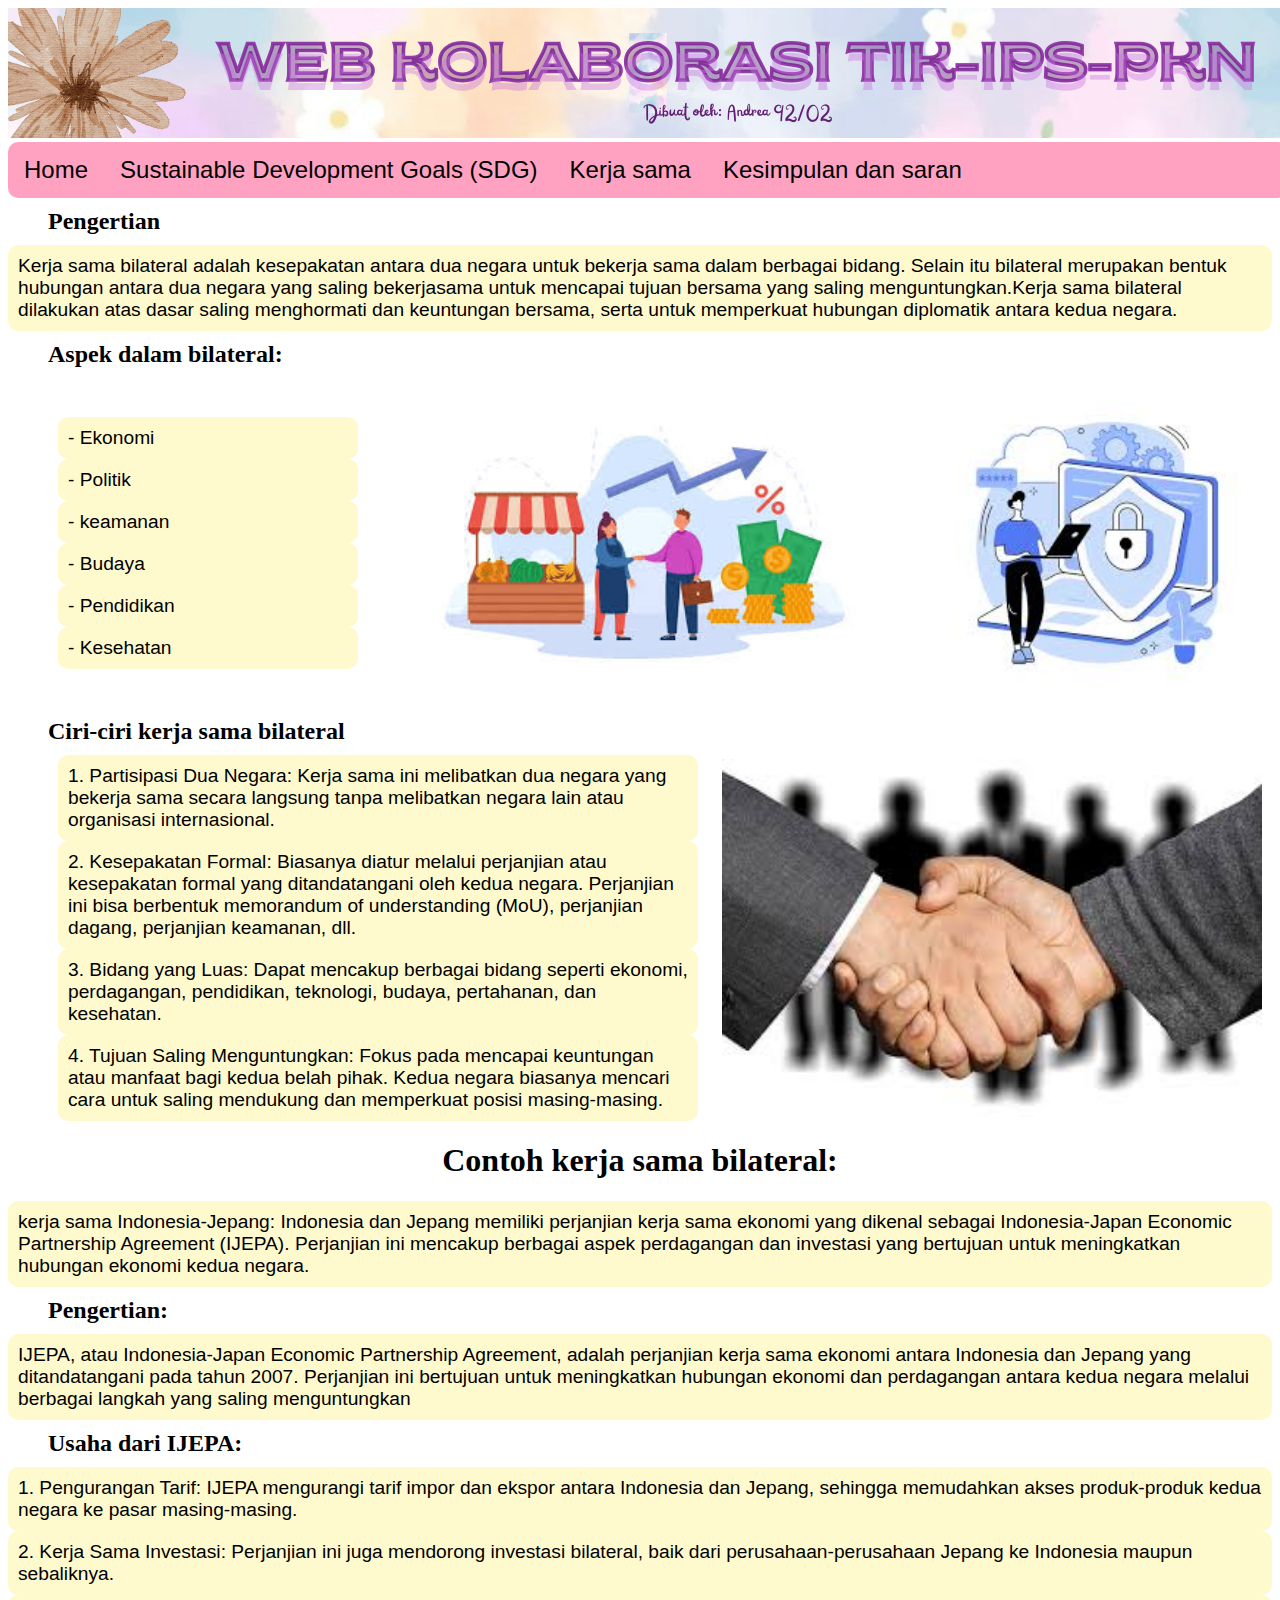
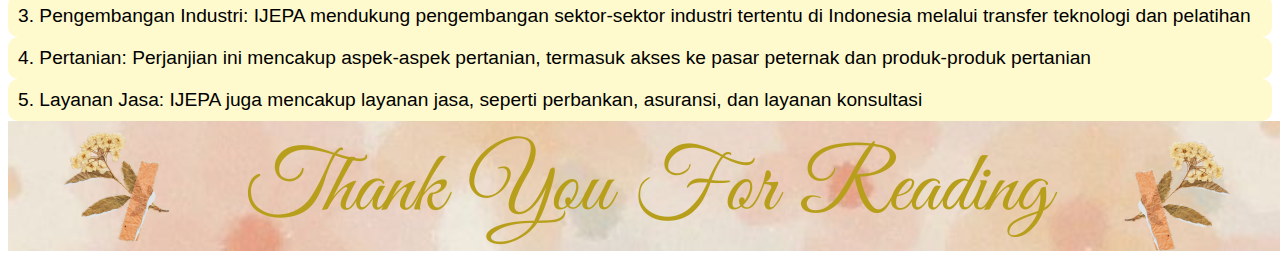
<file: bil.html>
<!DOCTYPE html>
<html>
    <head>
        <title>Web Kolaborasi</title>
        <link rel="stylesheet" href="style.css"
    </head>
    <body>
        <div class="header">
            <img src="web kolab.png" alt="">
        </div>
         <div>
            <ul>
                <li><a href="index.html">Home</a></li>
                <li class="dropdown">
                    <a href="sdgs.html" class="dropbtn">Sustainable Development Goals (SDG)</a>
                </li>
                <li class="dropdown">
                    <a class="dropbtn">Kerja sama</a>
                    <div class="dropdown-content">
                        <a href="bil.html">Bilateral</a>
                        <a href="multi.html">Multilateral</a>
                        <a href="regi.html">Regional</a>
                    </div>
                </li>
                <li><a href="kdans.html">Kesimpulan dan saran</a></li>
            </ul>
         </div>
         <!-- isi konten -->
        <div>
            <div class="column side"></div>
            <h2 a ></h2>
            <div class="column middle"></div>
        </div>

        <h2>Pengertian</h2>
        <p>Kerja sama bilateral adalah kesepakatan antara dua negara untuk bekerja sama dalam berbagai bidang. Selain itu bilateral merupakan bentuk hubungan antara dua negara yang saling bekerjasama untuk mencapai tujuan bersama yang saling menguntungkan.Kerja sama bilateral dilakukan atas dasar saling menghormati dan keuntungan bersama, serta untuk memperkuat hubungan diplomatik antara kedua negara.
        </p>

        <h2>Aspek dalam bilateral:</h2>

        <div class="container">
            <ol class="aspek">
                <p>- Ekonomi</p>
                <p>- Politik</p>
                <p>- keamanan</p>
                <p>- Budaya</p>
                <p>- Pendidikan</p>
                <p>- Kesehatan</p>
                </ol>
    
                <img src="eko.jpeg" style="max-width: 430px;">
                <img src="wop.jpeg" style="max-width: 330px;">
        </div>
        
        <h2>Ciri-ciri kerja sama bilateral</h2>
        <div class="container">
        <ol class="bi">
        <p>1. Partisipasi Dua Negara: Kerja sama ini melibatkan dua negara yang bekerja sama secara langsung tanpa melibatkan negara lain atau organisasi internasional.</p>
        <p>2. Kesepakatan Formal: Biasanya diatur melalui perjanjian atau kesepakatan formal yang ditandatangani oleh kedua negara. Perjanjian ini bisa berbentuk memorandum of understanding (MoU), perjanjian dagang, perjanjian keamanan, dll.</p>
        <p>3. Bidang yang Luas: Dapat mencakup berbagai bidang seperti ekonomi, perdagangan, pendidikan, teknologi, budaya, pertahanan, dan kesehatan.</p>
        <p>4. Tujuan Saling Menguntungkan: Fokus pada mencapai keuntungan atau manfaat bagi kedua belah pihak. Kedua negara biasanya mencari cara untuk saling mendukung dan memperkuat posisi masing-masing.</p>
        </ol>

        <img src="bila.jpeg" style="max-width: 540px;">
        </div>
        
        <h1>Contoh kerja sama bilateral:</h1>
        <p>kerja sama Indonesia-Jepang: Indonesia dan Jepang memiliki perjanjian kerja sama ekonomi yang dikenal sebagai Indonesia-Japan Economic Partnership Agreement (IJEPA). Perjanjian ini mencakup berbagai aspek perdagangan dan investasi yang bertujuan untuk meningkatkan hubungan ekonomi kedua negara.</p>
        
        <h2>Pengertian:</h2>
        <p>IJEPA, atau Indonesia-Japan Economic Partnership Agreement, adalah perjanjian kerja sama ekonomi antara Indonesia dan Jepang yang ditandatangani pada tahun 2007. Perjanjian ini bertujuan untuk meningkatkan hubungan ekonomi dan perdagangan antara kedua negara melalui berbagai langkah yang saling menguntungkan</p>
        <h2>Usaha dari IJEPA:</h2>
        <p>1. Pengurangan Tarif: IJEPA mengurangi tarif impor dan ekspor antara Indonesia dan Jepang, sehingga memudahkan akses produk-produk kedua negara ke pasar masing-masing.
       </p>
       <p>2. Kerja Sama Investasi: Perjanjian ini juga mendorong investasi bilateral, baik dari perusahaan-perusahaan Jepang ke Indonesia maupun sebaliknya.
        </p>
        <p>3. Pengembangan Industri: IJEPA mendukung pengembangan sektor-sektor industri tertentu di Indonesia melalui transfer teknologi dan pelatihan
        </p>
        <p>4. Pertanian: Perjanjian ini mencakup aspek-aspek pertanian, termasuk akses ke pasar peternak dan produk-produk pertanian</p>
        <p>5. Layanan Jasa: IJEPA juga mencakup layanan jasa, seperti perbankan, asuransi, dan layanan konsultasi</p>

            <img src="footer.png" alt="">
    </body>
</html>
</file>
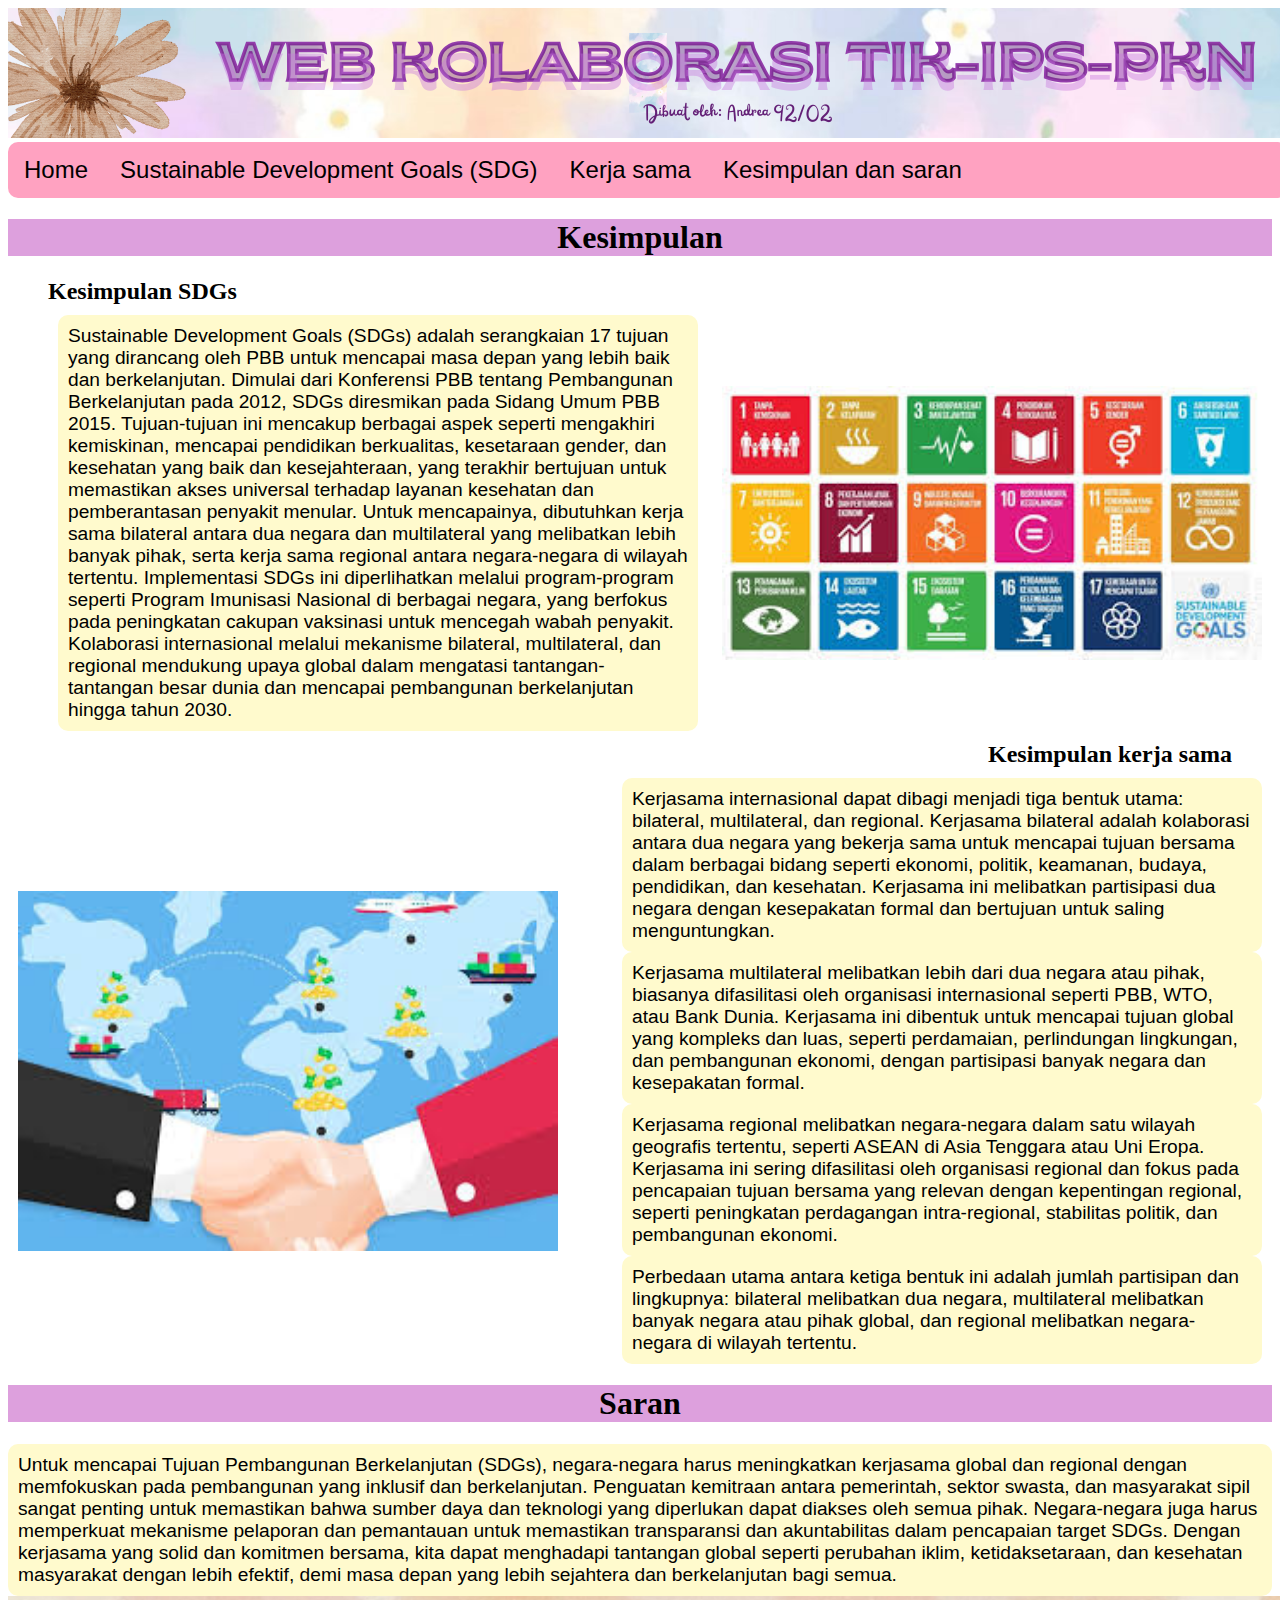
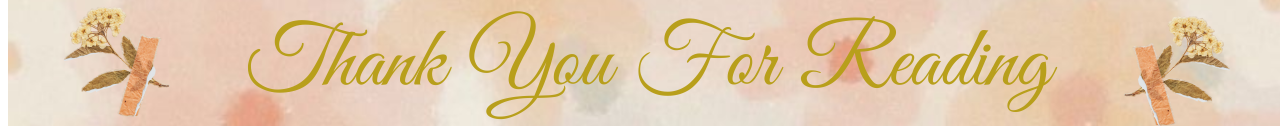
<file: kdans.html>
<!DOCTYPE html>
<html>
    <head>
        <title>Web Kolaborasi</title>
        <link rel="stylesheet" href="style.css"
    </head>
    <body>
        <!--Header dengan image-->
        <div class="header">
            <img src="web kolab.png" alt="">
        </div>
        <!-- Navigator Bar dan dropdown -->
         <div>
            <ul>
                <li><a href="index.html">Home</a></li>
                <li class="dropdown">
                    <a href="sdgs.html" class="dropbtn">Sustainable Development Goals (SDG)</a>
                </li>
                <li class="dropdown">
                    <a class="dropbtn">Kerja sama</a>
                    <div class="dropdown-content">
                        <a href="bil.html">Bilateral</a>
                        <a href="multi.html">Multilateral</a>
                        <a href="regi.html">Regional</a>
                    </div>
                </li>
                <li><a href="kdans.html">Kesimpulan dan saran</a></li>
            </ul>
         </div>
         <!-- isi konten -->
        <div>
            <div class="column side"></div>
            <h2 a ></h2>
            <div class="column middle"></div>
        </div>

        <h1 class="kes">Kesimpulan</h1>
        <h2>Kesimpulan SDGs</h2>
        <div class="container">
            <ol class="bi">
            <p>Sustainable Development Goals (SDGs) adalah serangkaian 17 tujuan yang dirancang oleh PBB untuk mencapai masa depan yang lebih baik dan berkelanjutan. Dimulai dari Konferensi PBB tentang Pembangunan Berkelanjutan pada 2012, SDGs diresmikan pada Sidang Umum PBB 2015. Tujuan-tujuan ini mencakup berbagai aspek seperti mengakhiri kemiskinan, mencapai pendidikan berkualitas, kesetaraan gender, dan kesehatan yang baik dan kesejahteraan, yang terakhir bertujuan untuk memastikan akses universal terhadap layanan kesehatan dan pemberantasan penyakit menular. Untuk mencapainya, dibutuhkan kerja sama bilateral antara dua negara dan multilateral yang melibatkan lebih banyak pihak, serta kerja sama regional antara negara-negara di wilayah tertentu. Implementasi SDGs ini diperlihatkan melalui program-program seperti Program Imunisasi Nasional di berbagai negara, yang berfokus pada peningkatan cakupan vaksinasi untuk mencegah wabah penyakit. Kolaborasi internasional melalui mekanisme bilateral, multilateral, dan regional mendukung upaya global dalam mengatasi tantangan-tantangan besar dunia dan mencapai pembangunan berkelanjutan hingga tahun 2030.</p>
            </ol>
    
            <img src="sdgsss.jpeg" style="max-width: 540px;">
            </div>

            <h2 class="ks">Kesimpulan kerja sama</h2>
            <div class="container">
                <img src="ks.jpeg" style="max-width: 540px;">

                <ol class="bi">
                <p>Kerjasama internasional dapat dibagi menjadi tiga bentuk utama: bilateral, multilateral, dan regional. Kerjasama bilateral adalah kolaborasi antara dua negara yang bekerja sama untuk mencapai tujuan bersama dalam berbagai bidang seperti ekonomi, politik, keamanan, budaya, pendidikan, dan kesehatan. Kerjasama ini melibatkan partisipasi dua negara dengan kesepakatan formal dan bertujuan untuk saling menguntungkan.</p>
                <p>Kerjasama multilateral melibatkan lebih dari dua negara atau pihak, biasanya difasilitasi oleh organisasi internasional seperti PBB, WTO, atau Bank Dunia. Kerjasama ini dibentuk untuk mencapai tujuan global yang kompleks dan luas, seperti perdamaian, perlindungan lingkungan, dan pembangunan ekonomi, dengan partisipasi banyak negara dan kesepakatan formal.</p>
                <p>Kerjasama regional melibatkan negara-negara dalam satu wilayah geografis tertentu, seperti ASEAN di Asia Tenggara atau Uni Eropa. Kerjasama ini sering difasilitasi oleh organisasi regional dan fokus pada pencapaian tujuan bersama yang relevan dengan kepentingan regional, seperti peningkatan perdagangan intra-regional, stabilitas politik, dan pembangunan ekonomi.</p>
                <p>Perbedaan utama antara ketiga bentuk ini adalah jumlah partisipan dan lingkupnya: bilateral melibatkan dua negara, multilateral melibatkan banyak negara atau pihak global, dan regional melibatkan negara-negara di wilayah tertentu.</p>
                </ol>
        
                </div>

                <h1 class="kes">Saran</h1>
                <p>Untuk mencapai Tujuan Pembangunan Berkelanjutan (SDGs), negara-negara harus meningkatkan kerjasama global dan regional dengan memfokuskan pada pembangunan yang inklusif dan berkelanjutan. Penguatan kemitraan antara pemerintah, sektor swasta, dan masyarakat sipil sangat penting untuk memastikan bahwa sumber daya dan teknologi yang diperlukan dapat diakses oleh semua pihak. Negara-negara juga harus memperkuat mekanisme pelaporan dan pemantauan untuk memastikan transparansi dan akuntabilitas dalam pencapaian target SDGs. Dengan kerjasama yang solid dan komitmen bersama, kita dapat menghadapi tantangan global seperti perubahan iklim, ketidaksetaraan, dan kesehatan masyarakat dengan lebih efektif, demi masa depan yang lebih sejahtera dan berkelanjutan bagi semua.</p>

        <div class="header">
            <img src="footer.png" alt="">
    </body>
</html>
</file>
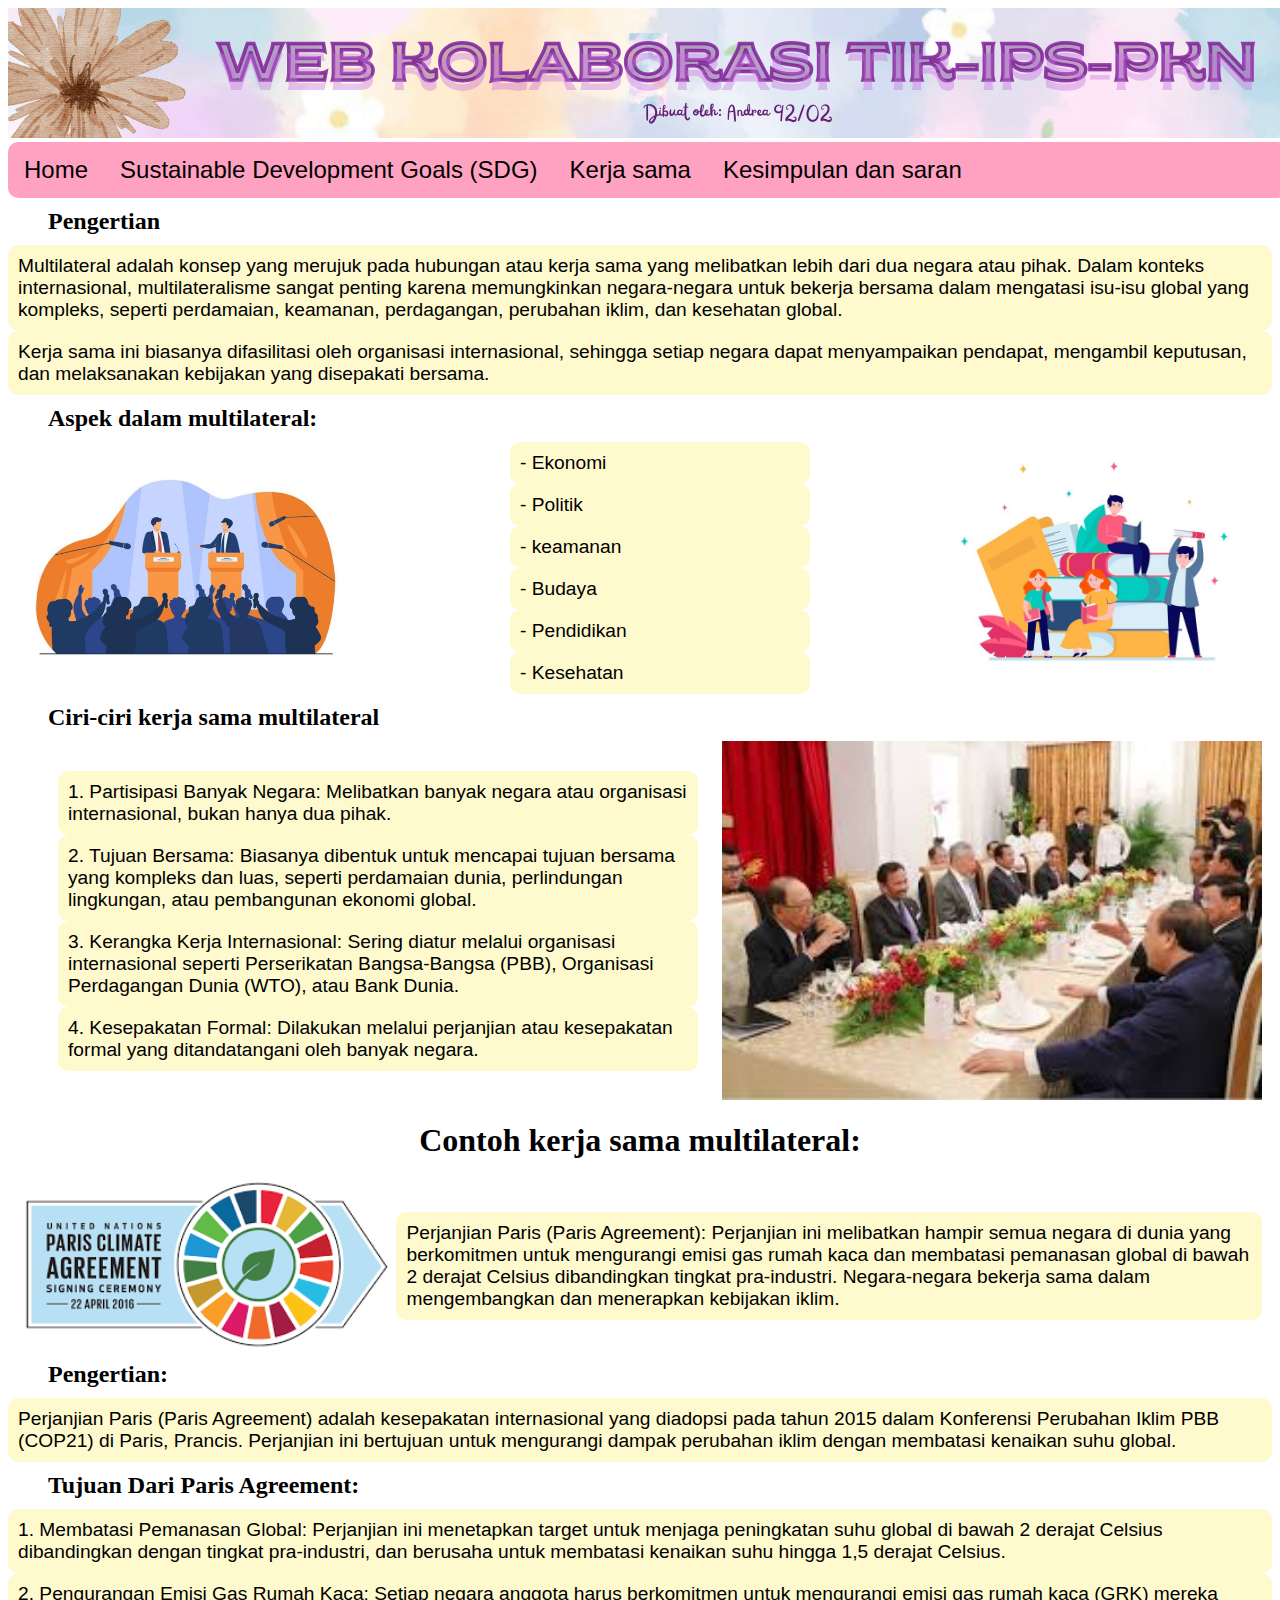
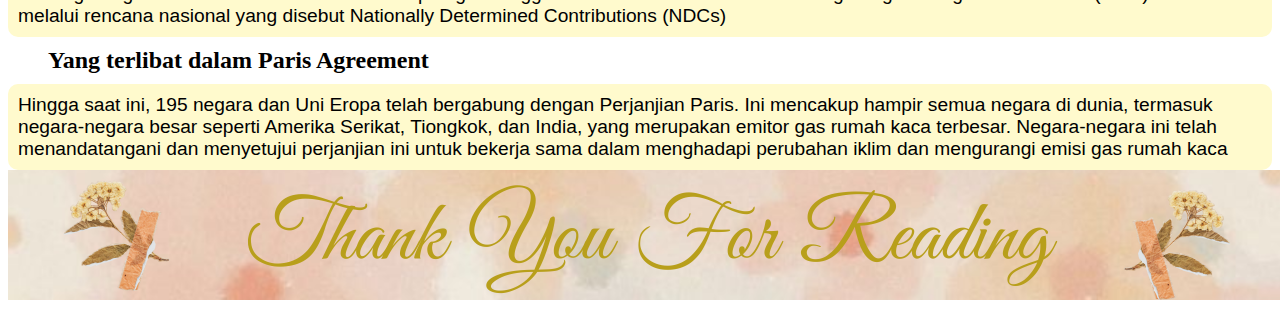
<file: multi.html>
<!DOCTYPE html>
<html>
    <head>
        <title>Web Kolaborasi</title>
        <link rel="stylesheet" href="style.css"
    </head>
    <body>
        <div class="header">
            <img src="web kolab.png" alt="">
        </div>
         <div>
            <ul>
                <li><a href="index.html">Home</a></li>
                <li class="dropdown">
                    <a href="sdgs.html" class="dropbtn">Sustainable Development Goals (SDG)</a>
                </li>
                <li class="dropdown">
                    <a class="dropbtn">Kerja sama</a>
                    <div class="dropdown-content">
                        <a href="bil.html">Bilateral</a>
                        <a href="multi.html">Multilateral</a>
                        <a href="regi.html">Regional</a>
                    </div>
                </li>
                <li><a href="kdans.html">Kesimpulan dan saran</a></li>
            </ul>
         </div>
         <!-- isi konten -->
        <div>
            <div class="column side"></div>
            <h2 a ></h2>
            <div class="column middle"></div>
        </div>

        <h2>Pengertian</h2>
        <p>Multilateral adalah konsep yang merujuk pada hubungan atau kerja sama yang melibatkan lebih dari dua negara atau pihak. Dalam konteks internasional, multilateralisme sangat penting karena memungkinkan negara-negara untuk bekerja bersama dalam mengatasi isu-isu global yang kompleks, seperti perdamaian, keamanan, perdagangan, perubahan iklim, dan kesehatan global.
        </p>
        <p>Kerja sama ini biasanya difasilitasi oleh organisasi internasional, sehingga setiap negara dapat menyampaikan pendapat, mengambil keputusan, dan melaksanakan kebijakan yang disepakati bersama.</p>

        <h2>Aspek dalam multilateral:</h2>

        <div class="container">
            <img src="po.jpg" style="max-width: 330px; border-radius: 30px;">
            <ol class="aspek">
                <p>- Ekonomi</p>
                <p>- Politik</p>
                <p>- keamanan</p>
                <p>- Budaya</p>
                <p>- Pendidikan</p>
                <p>- Kesehatan</p>
                </ol>
                <img src="buku.jpg" style="max-width: 330px;">
        </div>
        
        <h2>Ciri-ciri kerja sama multilateral</h2>
        <div class="container">
        <ol class="bi">
        <p>1. Partisipasi Banyak Negara: Melibatkan banyak negara atau organisasi internasional, bukan hanya dua pihak.</p>
        <p>2. Tujuan Bersama: Biasanya dibentuk untuk mencapai tujuan bersama yang kompleks dan luas, seperti perdamaian dunia, perlindungan lingkungan, atau pembangunan ekonomi global.</p>
        <p>3. Kerangka Kerja Internasional: Sering diatur melalui organisasi internasional seperti Perserikatan Bangsa-Bangsa (PBB), Organisasi Perdagangan Dunia (WTO), atau Bank Dunia.</p>
        <p>4. Kesepakatan Formal: Dilakukan melalui perjanjian atau kesepakatan formal yang ditandatangani oleh banyak negara.</p>
        </ol>

        <img src="multi.jpeg" style="max-width: 540px;">
        </div>
        
        <h1>Contoh kerja sama multilateral:</h1>
        <div class="container">
            <img src="paris.png" style="max-width: 640px;">
            <p>Perjanjian Paris (Paris Agreement):

                Perjanjian ini melibatkan hampir semua negara di dunia yang berkomitmen untuk mengurangi emisi gas rumah kaca dan membatasi pemanasan global di bawah 2 derajat Celsius dibandingkan tingkat pra-industri. Negara-negara bekerja sama dalam mengembangkan dan menerapkan kebijakan iklim.</p>
        
    
        </div>
        
        <h2>Pengertian:</h2>
        <p>Perjanjian Paris (Paris Agreement) adalah kesepakatan internasional yang diadopsi pada tahun 2015 dalam Konferensi Perubahan Iklim PBB (COP21) di Paris, Prancis. Perjanjian ini bertujuan untuk mengurangi dampak perubahan iklim dengan membatasi kenaikan suhu global.</p>
        <h2>Tujuan Dari Paris Agreement:</h2>
        <p>1. Membatasi Pemanasan Global: Perjanjian ini menetapkan target untuk menjaga peningkatan suhu global di bawah 2 derajat Celsius dibandingkan dengan tingkat pra-industri, dan berusaha untuk membatasi kenaikan suhu hingga 1,5 derajat Celsius.
       </p>
       <p>2. Pengurangan Emisi Gas Rumah Kaca: Setiap negara anggota harus berkomitmen untuk mengurangi emisi gas rumah kaca (GRK) mereka melalui rencana nasional yang disebut Nationally Determined Contributions (NDCs)
        </p>
        
        <h2>Yang terlibat dalam Paris Agreement</h2>
        <p>Hingga saat ini, 195 negara dan Uni Eropa telah bergabung dengan Perjanjian Paris. Ini mencakup hampir semua negara di dunia, termasuk negara-negara besar seperti Amerika Serikat, Tiongkok, dan India, yang merupakan emitor gas rumah kaca terbesar. Negara-negara ini telah menandatangani dan menyetujui perjanjian ini untuk bekerja sama dalam menghadapi perubahan iklim dan mengurangi emisi gas rumah kaca</p>
        
        <div class="header">
            <img src="footer.png" alt="">
    </body>
</html>
</file>
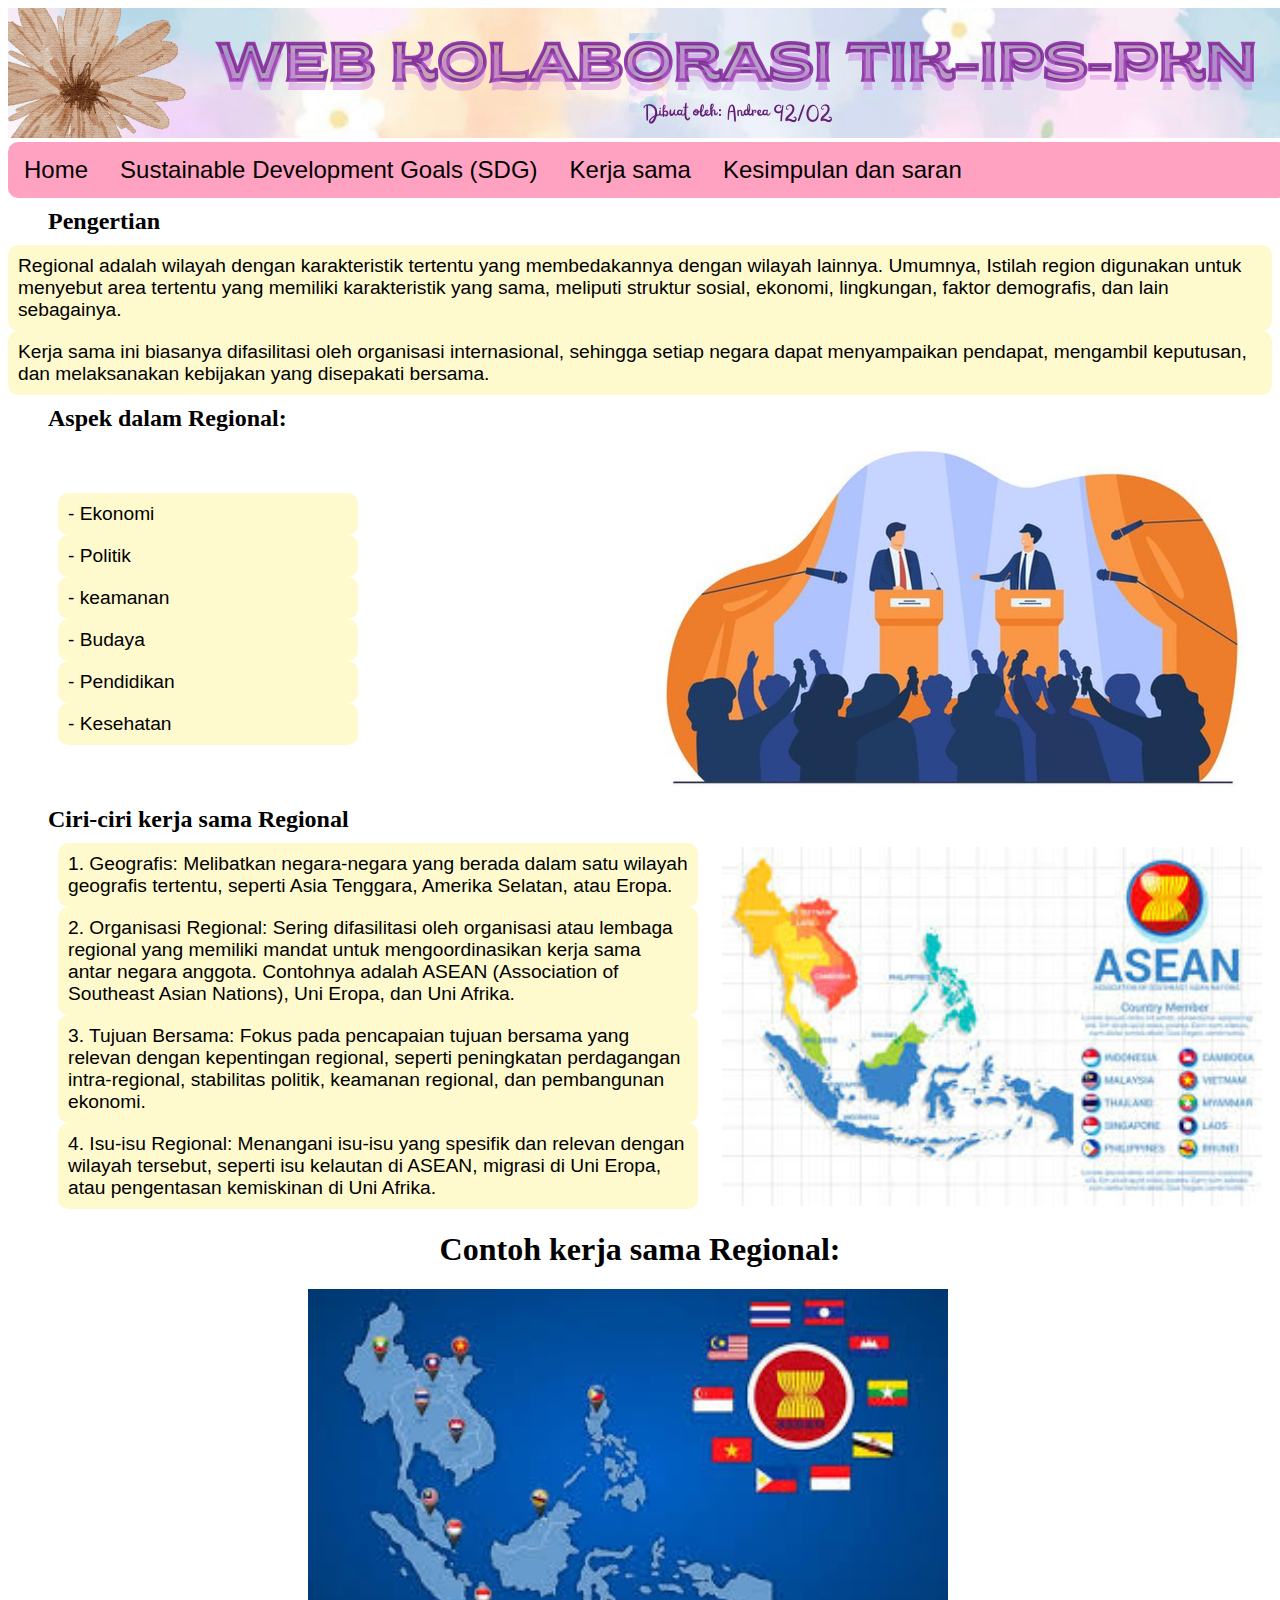
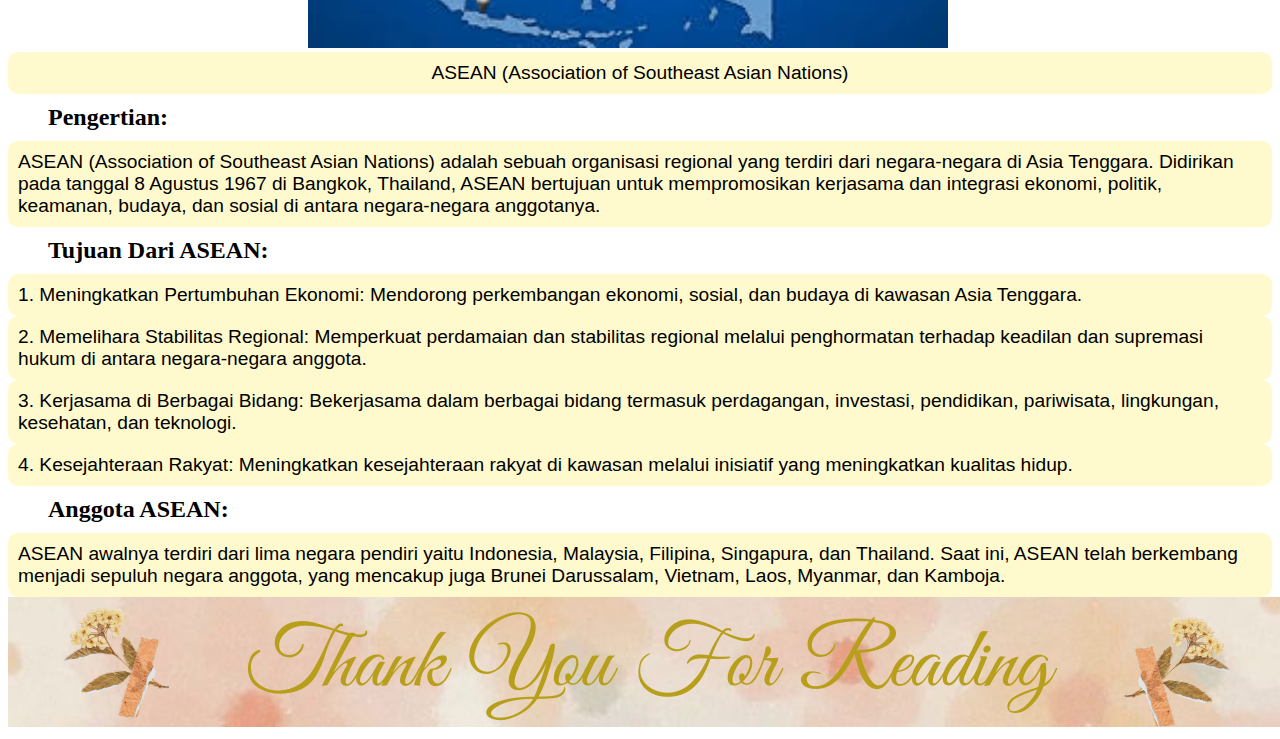
<file: regi.html>
<!DOCTYPE html>
<html>
    <head>
        <title>Web kolaborasi</title>
        <link rel="stylesheet" href="style.css"
    </head>
    <body>
        <div class="header">
            <img src="web kolab.png" alt="">
        </div>
         <div>
            <ul>
                <li><a href="index.html">Home</a></li>
                <li class="dropdown">
                    <a href="sdgs.html" class="dropbtn">Sustainable Development Goals (SDG)</a>
                </li>
                <li class="dropdown">
                    <a class="dropbtn">Kerja sama</a>
                    <div class="dropdown-content">
                        <a href="bil.html">Bilateral</a>
                        <a href="multi.html">Multilateral</a>
                        <a href="regi.html">Regional</a>
                    </div>
                </li>
                <li><a href="kdans.html">Kesimpulan dan saran</a></li>
            </ul>
         </div>
         <!-- isi konten -->
        <div>
            <div class="column side"></div>
            <h2 a ></h2>
            <div class="column middle"></div>
        </div>

        <h2>Pengertian</h2>
        <p>Regional adalah wilayah dengan karakteristik tertentu yang membedakannya dengan wilayah lainnya. Umumnya, Istilah region digunakan untuk menyebut area tertentu yang memiliki karakteristik yang sama, meliputi struktur sosial, ekonomi, lingkungan, faktor demografis, dan lain sebagainya.
        </p>
        <p>Kerja sama ini biasanya difasilitasi oleh organisasi internasional, sehingga setiap negara dapat menyampaikan pendapat, mengambil keputusan, dan melaksanakan kebijakan yang disepakati bersama.</p>

        <h2>Aspek dalam Regional:</h2>

        <div class="container">
            <ol class="aspek">
                <p>- Ekonomi</p>
                <p>- Politik</p>
                <p>- keamanan</p>
                <p>- Budaya</p>
                <p>- Pendidikan</p>
                <p>- Kesehatan</p>
                </ol>
                <img src="po.jpg" style="max-width: 630px; border-radius: 30px;">
        </div>
        
        <h2>Ciri-ciri kerja sama Regional</h2>
        <div class="container">
        <ol class="bi">
        <p>1. Geografis: Melibatkan negara-negara yang berada dalam satu wilayah geografis tertentu, seperti Asia Tenggara, Amerika Selatan, atau Eropa.</p>
        <p>2. Organisasi Regional: Sering difasilitasi oleh organisasi atau lembaga regional yang memiliki mandat untuk mengoordinasikan kerja sama antar negara anggota. Contohnya adalah ASEAN (Association of Southeast Asian Nations), Uni Eropa, dan Uni Afrika.</p>
        <p>3. Tujuan Bersama: Fokus pada pencapaian tujuan bersama yang relevan dengan kepentingan regional, seperti peningkatan perdagangan intra-regional, stabilitas politik, keamanan regional, dan pembangunan ekonomi.</p>
        <p>4. Isu-isu Regional: Menangani isu-isu yang spesifik dan relevan dengan wilayah tersebut, seperti isu kelautan di ASEAN, migrasi di Uni Eropa, atau pengentasan kemiskinan di Uni Afrika.</p>
        </ol>

        <img src="asean.jpeg" style="max-width: 540px;">
        </div>
        
        <h1>Contoh kerja sama Regional:</h1>
            <img class="aseann" src="ac.jpeg" style="max-width: 640px;">
            <p class="aseann">ASEAN (Association of Southeast Asian Nations)</p>
        
        <h2>Pengertian:</h2>
        <p>ASEAN (Association of Southeast Asian Nations) adalah sebuah organisasi regional yang terdiri dari negara-negara di Asia Tenggara. Didirikan pada tanggal 8 Agustus 1967 di Bangkok, Thailand, ASEAN bertujuan untuk mempromosikan kerjasama dan integrasi ekonomi, politik, keamanan, budaya, dan sosial di antara negara-negara anggotanya.</p>
        <h2>Tujuan Dari ASEAN:</h2>
        <p>1. Meningkatkan Pertumbuhan Ekonomi: Mendorong perkembangan ekonomi, sosial, dan budaya di kawasan Asia Tenggara.
       </p>
       <p>2. Memelihara Stabilitas Regional: Memperkuat perdamaian dan stabilitas regional melalui penghormatan terhadap keadilan dan supremasi hukum di antara negara-negara anggota.
        </p>
        <p>3. Kerjasama di Berbagai Bidang: Bekerjasama dalam berbagai bidang termasuk perdagangan, investasi, pendidikan, pariwisata, lingkungan, kesehatan, dan teknologi.</p>
        <p>4. Kesejahteraan Rakyat: Meningkatkan kesejahteraan rakyat di kawasan melalui inisiatif yang meningkatkan kualitas hidup.</p>
        
        <h2>Anggota ASEAN:</h2>
        <p>ASEAN awalnya terdiri dari lima negara pendiri yaitu Indonesia, Malaysia, Filipina, Singapura, dan Thailand. Saat ini, ASEAN telah berkembang menjadi sepuluh negara anggota, yang mencakup juga Brunei Darussalam, Vietnam, Laos, Myanmar, dan Kamboja.</p>
        
        
        <div class="header">
            <img src="footer.png" alt="">
    </body>
</html>
</file>
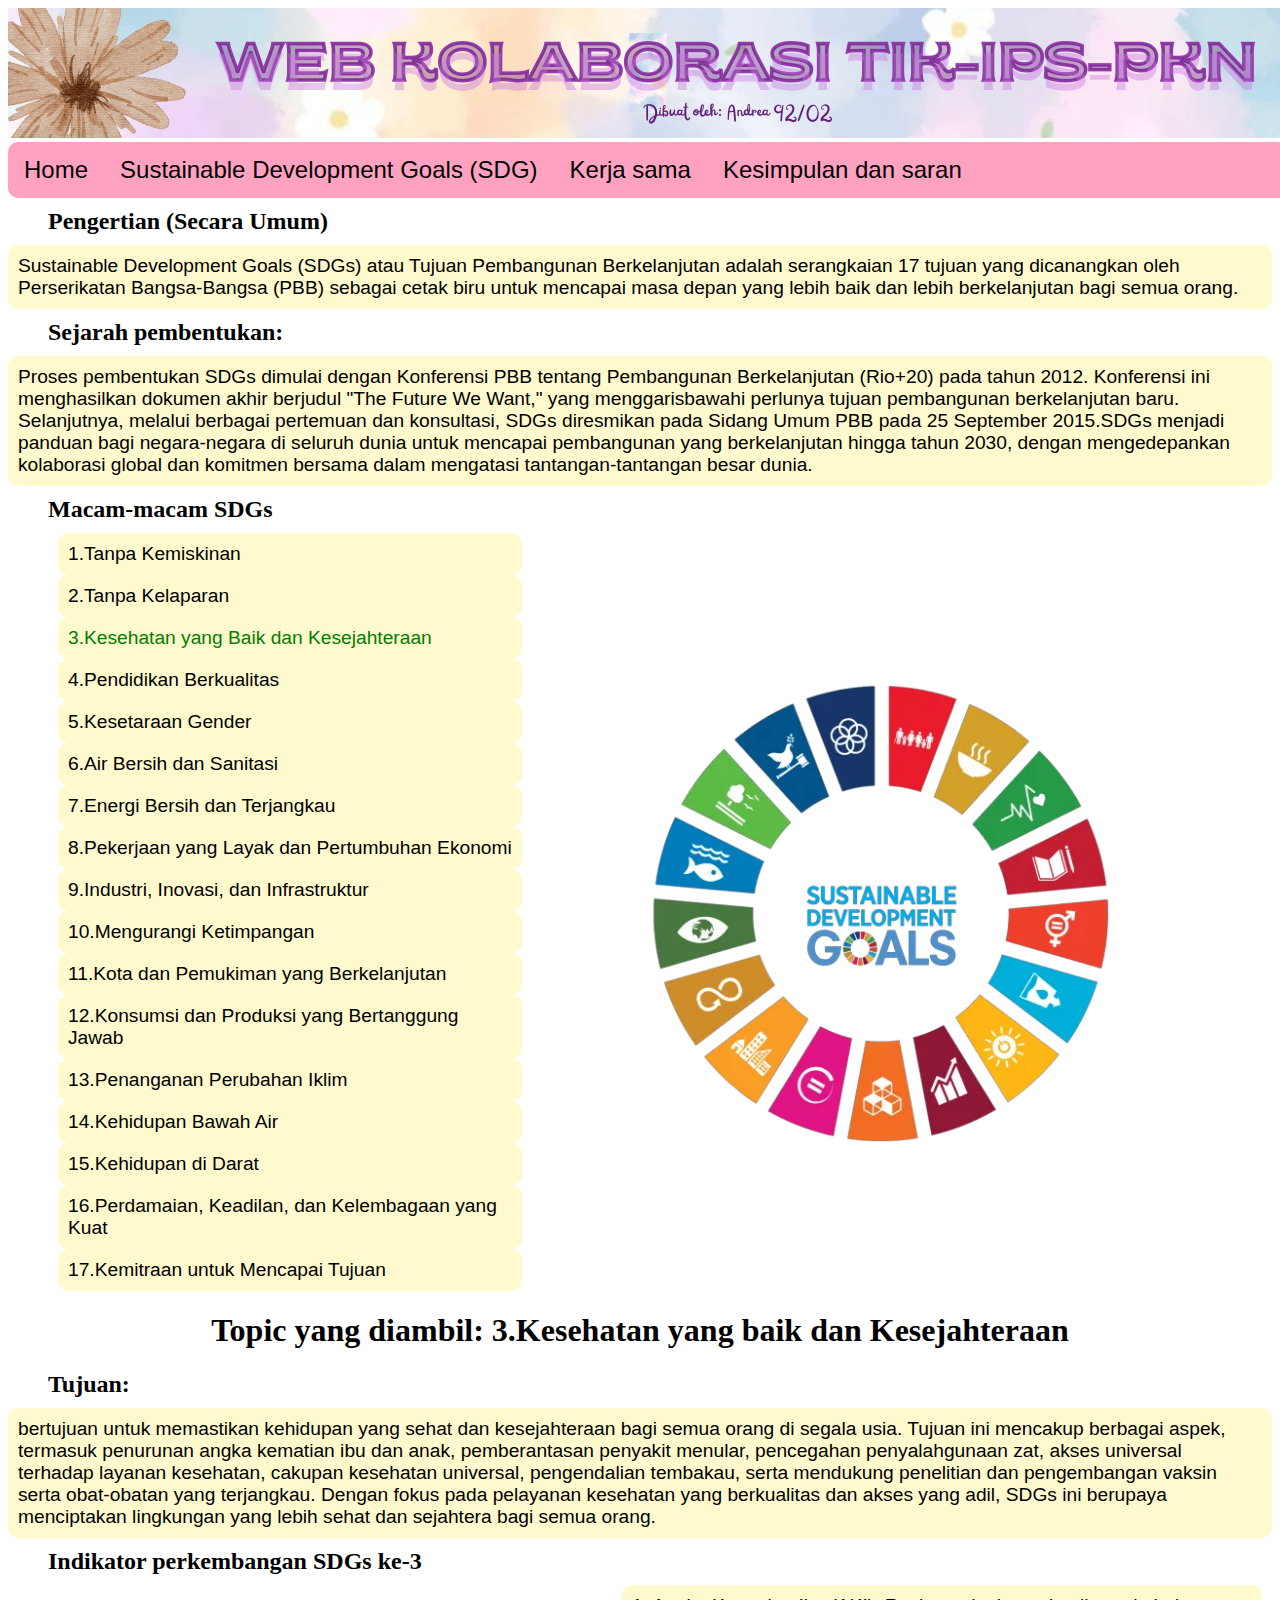
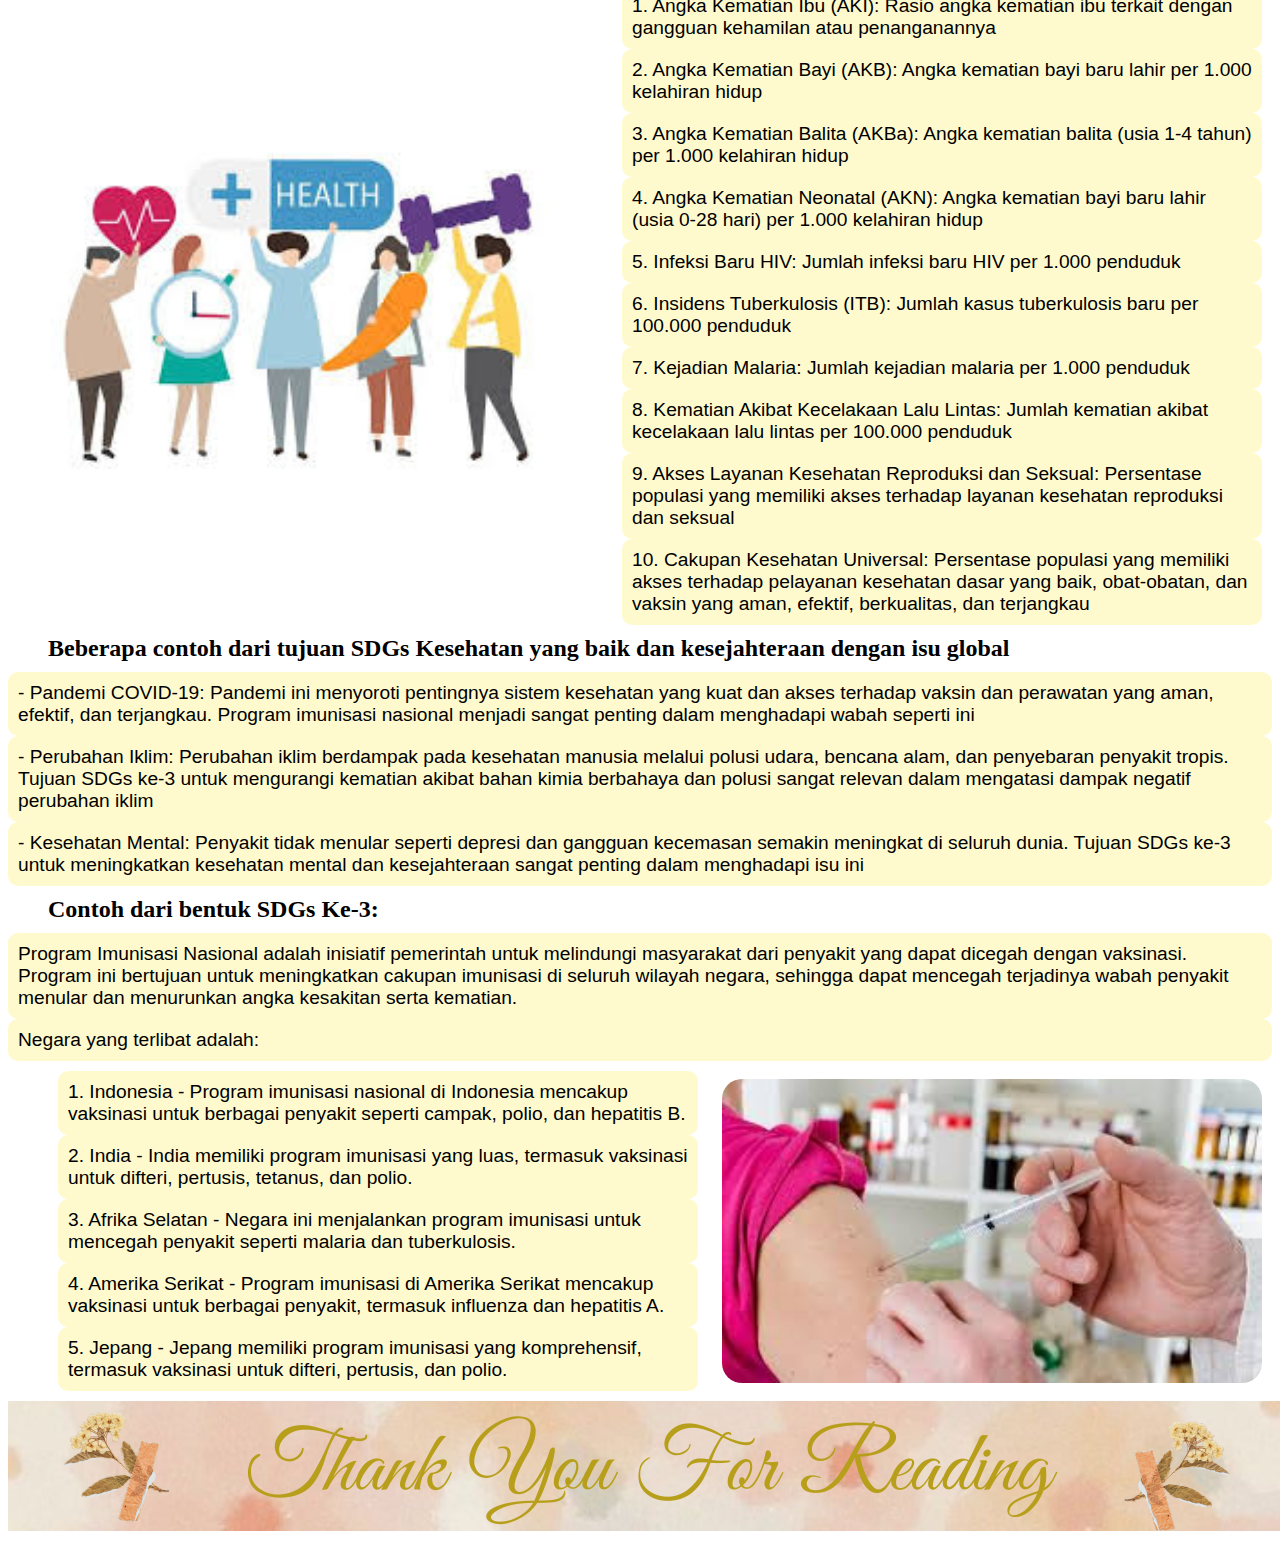
<file: sdgs.html>
<!DOCTYPE html>
<html>
    <head>
        <title>Web Kolaborasi</title>
        <link rel="stylesheet" href="style.css"
    </head>
    <body>
        <div class="header">
            <img src="web kolab.png" alt="">
        </div>
         <div>
            <ul>
                <li><a href="index.html">Home</a></li>
                <li class="dropdown">
                    <a href="sdgs.html" class="dropbtn">Sustainable Development Goals (SDG)</a>
                </li>
                <li class="dropdown">
                    <a class="dropbtn">Kerja sama</a>
                    <div class="dropdown-content">
                        <a href="bil.html">Bilateral</a>
                        <a href="multi.html">Multilateral</a>
                        <a href="regi.html">Regional</a>
                    </div>
                </li>
                <li><a href="kdans.html">Kesimpulan dan saran</a></li>
            </ul>
         </div>

        <h2>Pengertian (Secara Umum)</h2>
        <p>Sustainable Development Goals (SDGs) atau Tujuan Pembangunan Berkelanjutan adalah serangkaian 17 tujuan yang dicanangkan oleh Perserikatan Bangsa-Bangsa (PBB) sebagai cetak biru untuk mencapai masa depan yang lebih baik dan lebih berkelanjutan bagi semua orang.</p>
        <h2>Sejarah pembentukan:</h2>
        <p>Proses pembentukan SDGs dimulai dengan Konferensi PBB tentang Pembangunan Berkelanjutan (Rio+20) pada tahun 2012. Konferensi ini menghasilkan dokumen akhir berjudul "The Future We Want," yang menggarisbawahi perlunya tujuan pembangunan berkelanjutan baru. Selanjutnya, melalui berbagai pertemuan dan konsultasi, SDGs diresmikan pada Sidang Umum PBB pada 25 September 2015.SDGs menjadi panduan bagi negara-negara di seluruh dunia untuk mencapai pembangunan yang berkelanjutan hingga tahun 2030, dengan mengedepankan kolaborasi global dan komitmen bersama dalam mengatasi tantangan-tantangan besar dunia.</p>
        <h2>Macam-macam SDGs</h2>
        <div class="container">
            <ol>
                <p>1.Tanpa Kemiskinan</p>
                <p>2.Tanpa Kelaparan</p>
                <p class="pick">3.Kesehatan yang Baik dan Kesejahteraan</p>
                <p>4.Pendidikan Berkualitas</p>
                <p>5.Kesetaraan Gender</p>
                <p>6.Air Bersih dan Sanitasi</p>
                <p>7.Energi Bersih dan Terjangkau</p>
                <p>8.Pekerjaan yang Layak dan Pertumbuhan Ekonomi</p>
                <p>9.Industri, Inovasi, dan Infrastruktur</p>
                <p>10.Mengurangi Ketimpangan</p>
                <p>11.Kota dan Pemukiman yang Berkelanjutan</p>
                <p>12.Konsumsi dan Produksi yang Bertanggung Jawab</p>
                <p>13.Penanganan Perubahan Iklim</p>
                <p>14.Kehidupan Bawah Air</p>
                <p>15.Kehidupan di Darat</p>
                <p>16.Perdamaian, Keadilan, dan Kelembagaan yang Kuat</p>
                <p>17.Kemitraan untuk Mencapai Tujuan</p>
                </ol>

               <img src="sdg_-_wheel_-_smaller_2-1.webp" style="max-width: 740px;">
        </div>
            

        <h1>Topic yang diambil: 3.Kesehatan yang baik dan Kesejahteraan</h1>
        <h2>Tujuan:</h2>
        <p>bertujuan untuk memastikan kehidupan yang sehat dan kesejahteraan bagi semua orang di segala usia. Tujuan ini mencakup berbagai aspek, termasuk penurunan angka kematian ibu dan anak, pemberantasan penyakit menular, pencegahan penyalahgunaan zat, akses universal terhadap layanan kesehatan, cakupan kesehatan universal, pengendalian tembakau, serta mendukung penelitian dan pengembangan vaksin serta obat-obatan yang terjangkau. Dengan fokus pada pelayanan kesehatan yang berkualitas dan akses yang adil, SDGs ini berupaya menciptakan lingkungan yang lebih sehat dan sejahtera bagi semua orang.</p>
        <h2>Indikator perkembangan SDGs ke-3</h2>

        <div class="container">
            <img src="org sehat.jpeg" alt="" style="max-width: 540px;">
            <ol class="indi">
                <p>1. Angka Kematian Ibu (AKI): Rasio angka kematian ibu terkait dengan gangguan kehamilan atau penanganannya</p>
                <p>2. Angka Kematian Bayi (AKB): Angka kematian bayi baru lahir per 1.000 kelahiran hidup</p>
                <p>3. Angka Kematian Balita (AKBa): Angka kematian balita (usia 1-4 tahun) per 1.000 kelahiran hidup</p>
                <p>4. Angka Kematian Neonatal (AKN): Angka kematian bayi baru lahir (usia 0-28 hari) per 1.000 kelahiran hidup</p>
                <p>5. Infeksi Baru HIV: Jumlah infeksi baru HIV per 1.000 penduduk</p>
                <p>6. Insidens Tuberkulosis (ITB): Jumlah kasus tuberkulosis baru per 100.000 penduduk</p>
                <p>7. Kejadian Malaria: Jumlah kejadian malaria per 1.000 penduduk</p>
                <p>8. Kematian Akibat Kecelakaan Lalu Lintas: Jumlah kematian akibat kecelakaan lalu lintas per 100.000 penduduk</p>
                <p>9. Akses Layanan Kesehatan Reproduksi dan Seksual: Persentase populasi yang memiliki akses terhadap layanan kesehatan reproduksi dan seksual</p>
                <p>10. Cakupan Kesehatan Universal: Persentase populasi yang memiliki akses terhadap pelayanan kesehatan dasar yang baik, obat-obatan, dan vaksin yang aman, efektif, berkualitas, dan terjangkau</p>
          </ol>
        </div>
        <h2>Beberapa contoh  dari tujuan SDGs Kesehatan yang baik dan kesejahteraan dengan isu global</h2>
        <p>- Pandemi COVID-19: Pandemi ini menyoroti pentingnya sistem kesehatan yang kuat dan akses terhadap vaksin dan perawatan yang aman, efektif, dan terjangkau. Program imunisasi nasional menjadi sangat penting dalam menghadapi wabah seperti ini</p>
        <p>- Perubahan Iklim: Perubahan iklim berdampak pada kesehatan manusia melalui polusi udara, bencana alam, dan penyebaran penyakit tropis. Tujuan SDGs ke-3 untuk mengurangi kematian akibat bahan kimia berbahaya dan polusi sangat relevan dalam mengatasi dampak negatif perubahan iklim</p>
        <p>- Kesehatan Mental: Penyakit tidak menular seperti depresi dan gangguan kecemasan semakin meningkat di seluruh dunia. Tujuan SDGs ke-3 untuk meningkatkan kesehatan mental dan kesejahteraan sangat penting dalam menghadapi isu ini</p>
    
            <h2>Contoh dari bentuk SDGs Ke-3:</h2>
            <p>Program Imunisasi Nasional adalah inisiatif pemerintah untuk melindungi masyarakat dari penyakit yang dapat dicegah dengan vaksinasi. Program ini bertujuan untuk meningkatkan cakupan imunisasi di seluruh wilayah negara, sehingga dapat mencegah terjadinya wabah penyakit menular dan menurunkan angka kesakitan serta kematian.</p>
            <p>Negara yang terlibat adalah:</p>
        <div class="container"> 
            <ol class="indi">
            <p>1. Indonesia - Program imunisasi nasional di Indonesia mencakup vaksinasi untuk berbagai penyakit seperti campak, polio, dan hepatitis B.</p>
            <p>2. India - India memiliki program imunisasi yang luas, termasuk vaksinasi untuk difteri, pertusis, tetanus, dan polio.</p>
            <p>3. Afrika Selatan - Negara ini menjalankan program imunisasi untuk mencegah penyakit seperti malaria dan tuberkulosis.</p>
            <p>4. Amerika Serikat - Program imunisasi di Amerika Serikat mencakup vaksinasi untuk berbagai penyakit, termasuk influenza dan hepatitis A.</p>
            <p>5. Jepang - Jepang memiliki program imunisasi yang komprehensif, termasuk vaksinasi untuk difteri, pertusis, dan polio.</p>
            </ol>

             <img class="s" src="suntik.jpeg" style="max-width: 540px; ">
            
            </div>

        
        <div>
            <div class="column side"></div>
            <h2 a ></h2>
            <div class="column middle"></div>
        </div>

        <div class="header">
            <img src="footer.png" alt="">
    </body>
</html>
</file>
<file: style.css>
header{
    width: 1280px;
}
/* Kode CSS navigator*/
ul{
    list-style-type: none;
    margin: 0px;
    padding: 0px;
    background-color: rgb(255, 162, 193);
    overflow: hidden;
    font-size:x-large;
    width: 1280px;
    border-radius: 10px;
    font-family: 'Gill Sans', 'Gill Sans MT', Calibri, 'Trebuchet MS', sans-serif;
}
li{
    float: left;
}

li a, .dropbtn{
    display: inline-block;
    color: black;
    text-align: center;
    padding: 14px 16px;
    text-decoration: none;
}

li a:hover, .dropdown:hover, .dropbtn:hover{
    background-color: rgb(246, 129, 211);
}

li.dropdown{
    display: inline-block;
}

.dropdown-content{
    display: none;
    position: absolute;
    background-color: paleturquoise;
    min-width: 160px;
    box-shadow: 0px 8px 16px palevioletred;
    z-index: 1;
    border-radius: 15px;
}

.dropdown-content a{
    color: black;
    padding: 12px 16px;
    text-decoration: none;
    display: block;
    text-align: left;
}

.dropdown-content a:hover{
    background-color: rgb(153, 255, 147);
}

.dropdown:hover .dropdown-content{
    display: block;
}

.column{
    float: left;
    padding: 0px 10px;
}

p{
    margin: 0px;
    background-color: lemonchiffon;
    border-radius: 10px;
    padding: 10px;
    font-family: 'Gill Sans', 'Gill Sans MT', Calibri, 'Trebuchet MS', sans-serif;
    font-size: larger;
}

h2{
    margin: 10px;
    padding-left: 30px;
}
 
img{
    width: 1280px;
    height: auto;
    margin: 0px;
    padding: 0px;
}

.pick{
    color: green;
}

h1{
    text-align: center;
}

ol{
    margin: 0px;
    width: fit-content;
}

.container {
    display: flex;
    align-items: center;
    justify-content: space-between;
    margin: 10px;
}

ol.aspek{
    margin: 0px;
    width: 300px;
}

ol.indi{
    width: 640px;
}

img.s{
    border-radius: 20px;
}

ol.bi{
    width: 640px;
}

.aseann{
    text-align: center;
}

img.aseann{
    margin-right: 100px;
    margin-left: 300px;
}

h1.kes{
    background-color: plum;
}

h2.ks{
    text-align: right;
    margin: 0px;
    padding-right: 40px;
}
</file>
